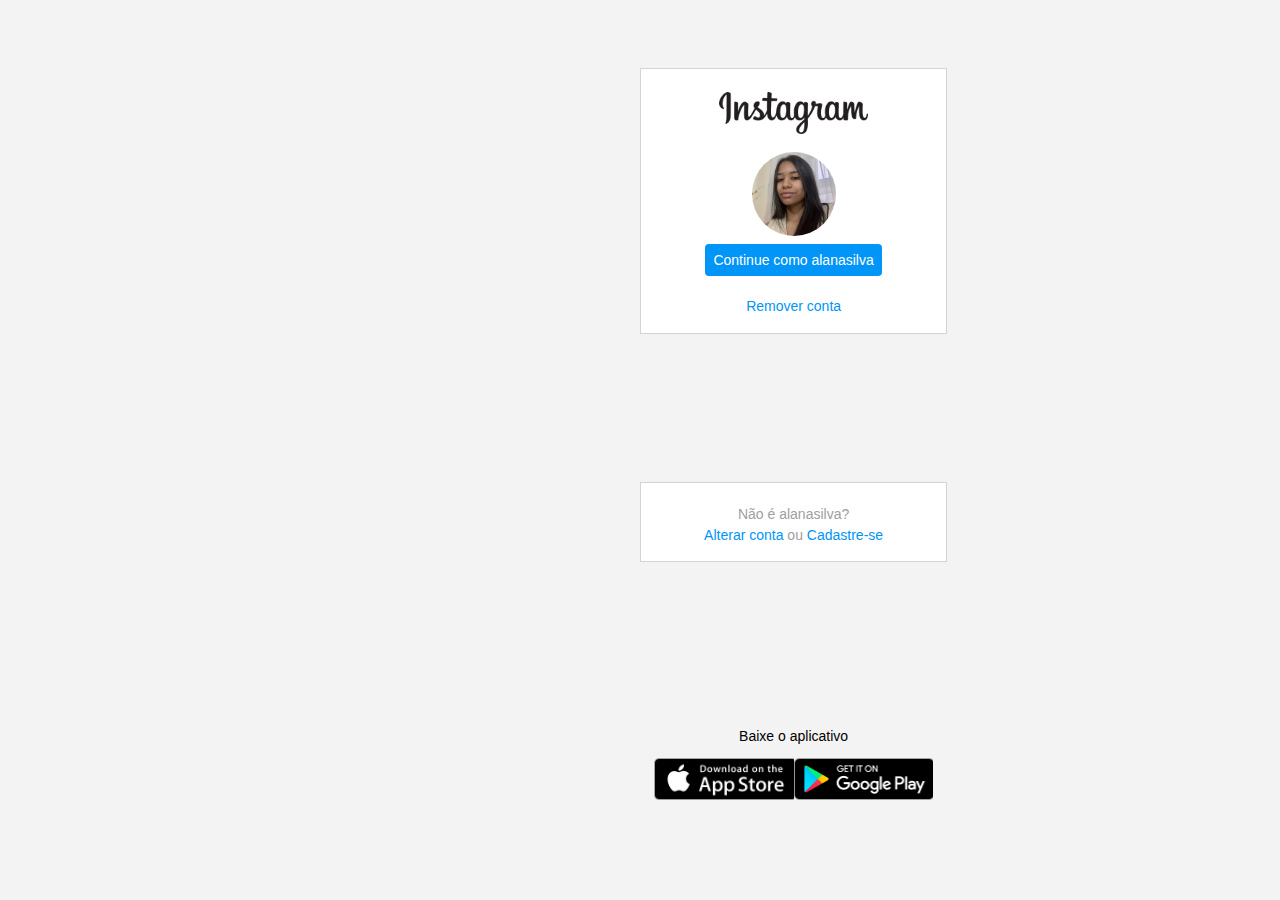
<file: index.html>
<!DOCTYPE html>
<html lang="en">
<head>
    <meta charset="UTF-8">
    <meta name="viewport" content="width=device-width, initial-scale=1.0">
    <link rel="stylesheet" href="style.css">
    <title>Instagram</title>
</head>
<body>
    <div class="instagram-wrapper">
        <div class="instagram-phone">
            <img class="picture" src="./img/1.png" alt="celular">
            <img class="picture" src="./img/2.png" alt="celular">
            <img class="picture" src="./img/3.png" alt="celular">
            <img class="picture" src="./img/4.png" alt="celular">
        </div>
        <div class="instagram-continue">
            <div class="group">
                <img src="./img/instagram-logo.png" class="instagram-logo" alt="instagram logo">
                <div class="profile-photo">
                    <img src="./img/perfil-instagram.jpg" alt="foto de perfil">
                </div>
                <a href="#" class="instagram-login">Continue como alanasilva</a>
                <a href="#" class="instagram-logout">Remover conta</a>
            </div>
            <div class="group">
                <p class="not-account">Não é alanasilva?</p>
                <p class="not-account">
                    <a class="link-blue" href="/login.html">Alterar conta</a>
                    ou
                    <a class="link-blue" href="#">Cadastre-se</a>
                </p>
            </div>
            <div class="get-the-app">
                <p class="get-app">Baixe o aplicativo</p>
                <div class="download">
                    <a href="https://apps.apple.com/app/instagram/id389801252?vt=lo" class="app-download"></a>
                    <a href="https://play.google.com/store/apps/details?id=com.instagram.android&referrer=utm_source%3Dinstagramweb%26utm_campaign%3DloginPage%26ig_mid%3D924A403C-9024-49A0-B507-6FB232009F7D%26utm_content%3Dlo%26utm_medium%3Dbadge" class="app-download"></a>
                </div>
            </div>
        </div>
    </div>
</body>
</html>
</file>
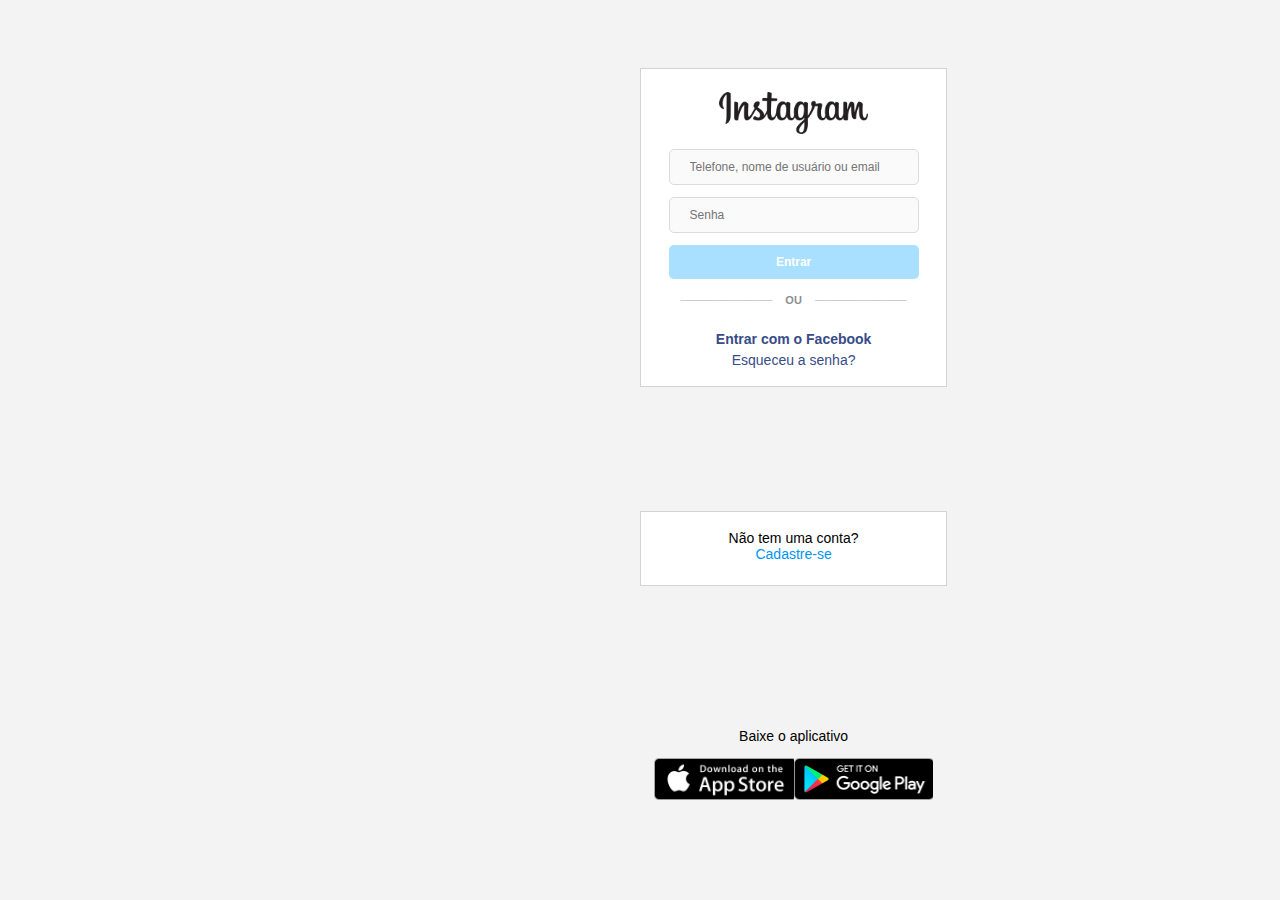
<file: login.html>
<!DOCTYPE html>
<html lang="pt-br">
<head>
    <meta charset="UTF-8">
    <meta name="viewport" content="width=device-width, initial-scale=1.0">
    
    <link rel="stylesheet" href="style.css">

    <title>Instagram</title>

</head>
<body>
    <div class="instagram-wrapper">
        <div class="instagram-phone">
            <img class="picture" src="./img/1.png" alt="celular">
            <img class="picture" src="./img/2.png" alt="celular">
            <img class="picture" src="./img/3.png" alt="celular">
            <img class="picture" src="./img/4.png" alt="celular">
        </div>
        <div class="instagram-continue">
            <div class="group">
                <img src="./img/instagram-logo.png" class="instagram-logo" alt="instagram logo">

                <span class="form-input">
                    <input type="text" placeholder="Telefone, nome de usuário ou email">
                </span>

                <span class="form-input">
                    <input type="password" placeholder="Senha">
                </span>

                <button type="submit">Entrar</button>

                <p class="ou"> OU </p>
                
                <p class="facebook">Entrar com o Facebook</p>

                <p class="color">Esqueceu a senha?</p>

            </div>
            <div class="group">
                <p>Não tem uma conta?</p>
                <a class="link-blue" href="#">Cadastre-se</a>
                <p class="not-account">             
                </p>
            </div>
            <div class="get-the-app">
                <p class="get-app">Baixe o aplicativo</p>
                <div class="download">
                    <a href="https://apps.apple.com/app/instagram/id389801252?vt=lo" class="app-download"></a>
                    <a href="https://play.google.com/store/apps/details?id=com.instagram.android&referrer=utm_source%3Dinstagramweb%26utm_campaign%3DloginPage%26ig_mid%3D924A403C-9024-49A0-B507-6FB232009F7D%26utm_content%3Dlo%26utm_medium%3Dbadge" class="app-download"></a>
                </div>
            </div>
        </div>
    </div>
</body>
</html>
</file>
<file: style.css>
* {
    padding: 0;
    margin: 0;
    box-sizing: border-box;
    text-decoration: none;
    font-family: sans-serif;
    font-size: 14px;
}

body {
    width: 100%;
    min-height: 100vh;
    background-color: rgb(243, 243, 243);
    margin: 0;
    padding: 0;
    display: flex;
    justify-content: center;
}

.instagram-wrapper {
    display: flex;
    align-items: center;
    justify-content: start;
    width: 60%;
    height: 100vh;
}

.instagram-phone {
    display: flex;
    align-items: center;
    justify-content: center;
    width: 50%;
}

.instagram-phone img {
    height: 40rem;
}

.picture {
    position: absolute;
    animation: animacao infinite 20s;
    opacity: 0;
}

@keyframes animacao {
    25% {
      opacity: 10;
      transform: scale(1);
         
    }
   50% {
      opacity: 0;
         
    }
  }
  
  .picture:nth-child(1) {
    animation-delay: 0s;
  }
  
  .picture:nth-child(2) {
    animation-delay: 5s;
  }
  
  .picture:nth-child(3) {
    animation-delay: 10s;
  }
  
  .picture:nth-child(4) {
    animation-delay: 15s;
  }

.instagram-continue {
    display: flex;
    align-items: center; /* horizontal */
    justify-content: space-between; /* vertical */
    flex-direction: column;
    width: 40%;
    height: 85%;
}

.group {
    display: flex;
    justify-content: space-between;
    align-items: center;
    flex-direction: column;
    background-color: #ffffff;
    width: 100%;
    padding: 1.3rem 0;
    border: 1px solid lightgray;
}

.group input {
    padding: 10px 20px;
    font-size: 12px;
    min-width: 250px;
    margin-top: 5px;
    margin-bottom: 7px;
    background: #fafafa;
    border: 1px solid #dbdbdb;
    color: #8e8e8e;
    border-radius: 5px;
}

.group button {
    margin-top: 5px;
    margin-bottom: 15px;
    border-radius: 5px;
    padding: 10px 15px;
    font-size: 12px;
    font-weight: 700;
    min-width: 250px;
    border: 0;
    color: #fff;
    background: #a9dfff;
}

.ou {
    color: #8e8e8e;
    font-size: 11px;
    font-weight: 700;
    margin-bottom: 25px;
}

.ou::before {
    content: "_______________";
    padding: 10px;
    position: relative;
    top: -5px;
    color: #8e8e8e;
}


.ou::after {
    content: "_______________";
    padding: 10px;
    position: relative;
    top: -5px;
    color: #8e8e8e;
}

.group:nth-child(1) {
    min-height: 19rem;
}

.instagram-logo {
    height: 3rem;
    margin-bottom: 10px;
    margin-top: 5px ;
}

.profile-photo {
    display: flex;
    justify-content: center;
    align-items: center;
    border-radius: 50%;
    overflow: hidden;
}

.profile-photo img {
    height: 6rem;
}

.instagram-login {
    background-color: #0095f6;
    color: #ffffff;
    padding: 8px;
    border-radius: 4px;
}

.instagram-logout {
    color: #0095f6;
    margin-top: 1rem;
}

.not-account {
    color: rgb(160, 160, 160);
    margin-top: 5px;
}

.link-blue {
    color: #0095f6;
}

.get-the-app {
    display: flex;
    flex-direction: column;
    align-items: center;
    justify-content: center;
    width: 100%;
    padding: 1.3rem 0;
}

.download {
    display: flex;
    width: 100%;
    justify-content: space-evenly;
    align-items: center;
    padding: 1rem;
}

.app-download {
    height: 3rem;
    width: 10rem;
    background-size: cover;
}

.app-download:nth-child(1) {
    background-image: url('./img/apple-button.png');
}

.app-download:nth-child(2) {
    background-image: url('./img/googleplay-button.png');
}

.facebook {
    color: #374c89;
    font-weight: 700;
}

.color {
    color: #374c89;
    margin-top: 5px;
}

/* media queries */


@media (max-width: 1024px) {
    .instagram-wrapper {
        width: 90%;
    }
}

@media (max-width: 650px) {
    body {
        background-color: #ffffff;
    }

    .instagram-wrapper {
        width: 90%;
    }

    .instagram-phone {
        display: none;
    }

    .instagram-continue {
        width: 100%;
    }
    
    .group {
        border: 1px solid transparent;
    }
}
</file>
